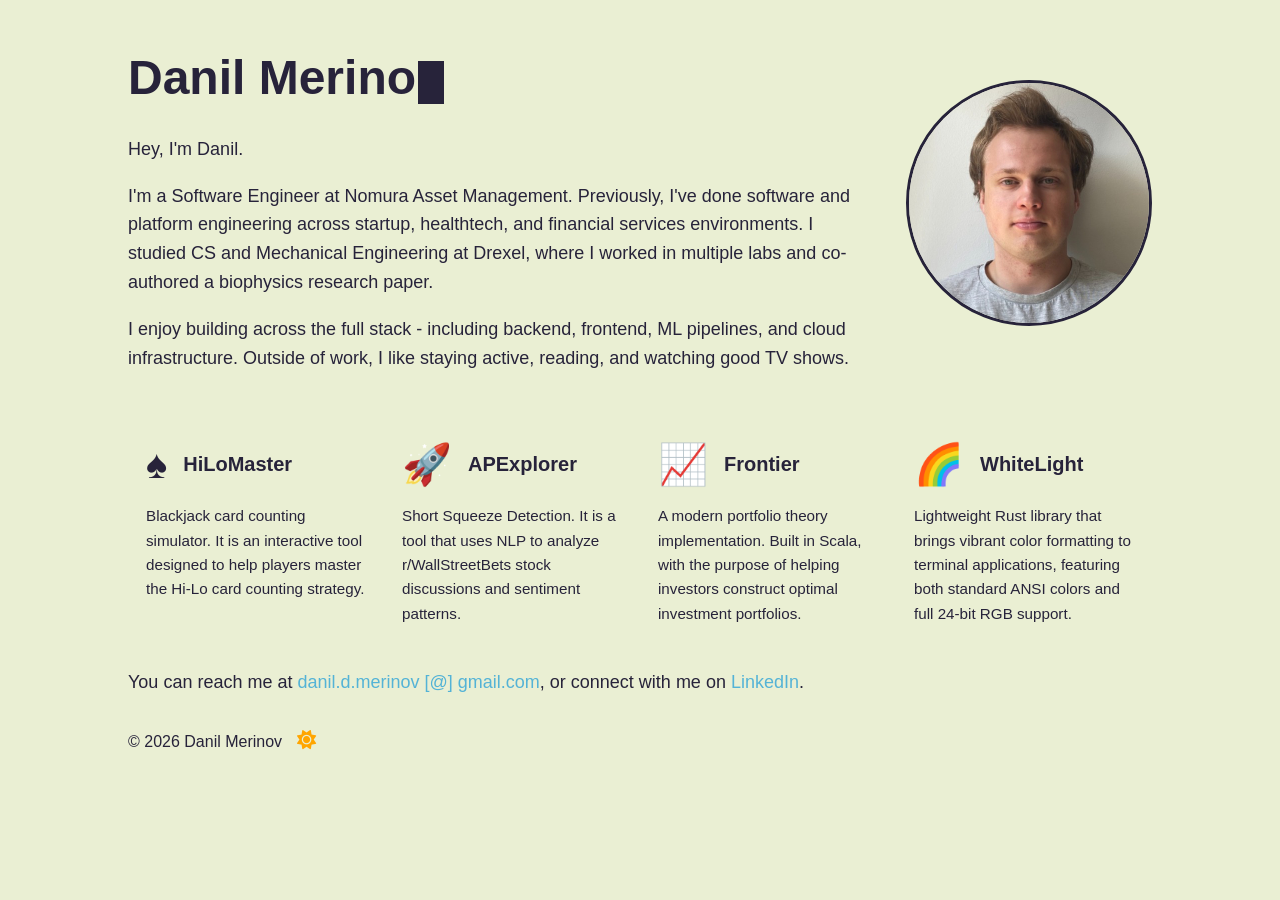
<file: index.html>
<!DOCTYPE html>
<html lang="en">

<head>
  <meta charset="UTF-8">
  <meta name="viewport" content="width=device-width, initial-scale=1.0">
  <title>Danil Merinov</title>
  <link rel="stylesheet" href="styles.css">
  <link rel="stylesheet" href="https://cdnjs.cloudflare.com/ajax/libs/font-awesome/6.0.0-beta3/css/all.min.css">
</head>

<body>
  <script>
    (function () {
      var saved = localStorage.getItem('theme');
      if (saved === 'dark-theme' || (saved === null && window.matchMedia('(prefers-color-scheme: dark)').matches)) {
        document.body.classList.add('dark-theme');
      }
    })();
  </script>
  <div class="container">
    
    <header>
      <div class="header-content">
        <div class="header-text">
          <h3 aria-label="Danil Merinov"><span id="header-typewriter" aria-hidden="true">Danil Merinov</span></h3>
          <div class="bio">
            <p>Hey, I'm Danil.</p>
            <p>I'm a Software Engineer at Nomura Asset Management. Previously, I've done software and platform engineering across startup, healthtech, and financial services environments. I studied CS and Mechanical Engineering at Drexel, where I worked in multiple labs and co-authored a biophysics research paper.</p>
            <p>I enjoy building across the full stack - including backend, frontend, ML pipelines, and cloud infrastructure. Outside of work, I like staying active, reading, and watching good TV shows.</p>
          </div>
        </div>
        <div class="header-photo">
          <img src="assets/photo.jpg" alt="Danil Merinov">
        </div>
      </div>
    </header>


    <section id="projects">
      <div class="projects-grid">
        <div class="project">
          <a href="https://blackjack-card-counter-seven.vercel.app/" target="_blank">
            <div class="project-header">
              <span class="emoji">♠️</span>
              <h3>HiLoMaster</h3>
            </div>
            <p>Blackjack card counting simulator.
            It is an interactive tool designed to help players master the Hi-Lo card counting strategy.</p>
          </a>
        </div>
        <div class="project">
          <a href="https://github.com/dan1lm/APExplorer" target="_blank">
            <div class="project-header">
              <span class="emoji">🚀</span>
              <h3>APExplorer</h3>
            </div>
            <p>Short Squeeze Detection.
            It is a tool that uses NLP to analyze r/WallStreetBets stock discussions and sentiment patterns.</p>
          </a>
        </div>
        <div class="project">
          <a href="https://github.com/dan1lm/portfolio-optimization" target="_blank">
            <div class="project-header">
              <span class="emoji">📈</span>
              <h3>Frontier</h3>
            </div>
            <p>A modern portfolio theory implementation.
            Built in Scala, with the purpose of helping investors construct optimal investment portfolios.</p>
          </a>
        </div>
        <div class="project">
          <a href="https://github.com/dan1lm/whitelight" target="_blank">
            <div class="project-header">
              <span class="emoji">🌈</span>
              <h3>WhiteLight</h3>
            </div>
            <p>Lightweight Rust library that brings vibrant color formatting to terminal applications, featuring both standard ANSI colors and full 24-bit RGB support.</p>
          </a>
        </div>




      </div>
    </section>

    <section id="contact">
      <p>
        You can reach me at <a href="mailto:danil.d.merinov@gmail.com">danil.d.merinov [@] gmail.com</a>, or 
        connect with me on <a href="https://www.linkedin.com/in/danil-merinov/" target="_blank">LinkedIn</a>. 
      </p>
    </section>

    <footer>
      <p>&copy; 2026 Danil Merinov</p>
      <button id="theme-toggle" aria-label="Toggle dark mode">
        <i class="fas fa-sun"></i>
      </button>
    </footer>



  </div>
<script src="script.js"></script>
</body>
</html>
</file>
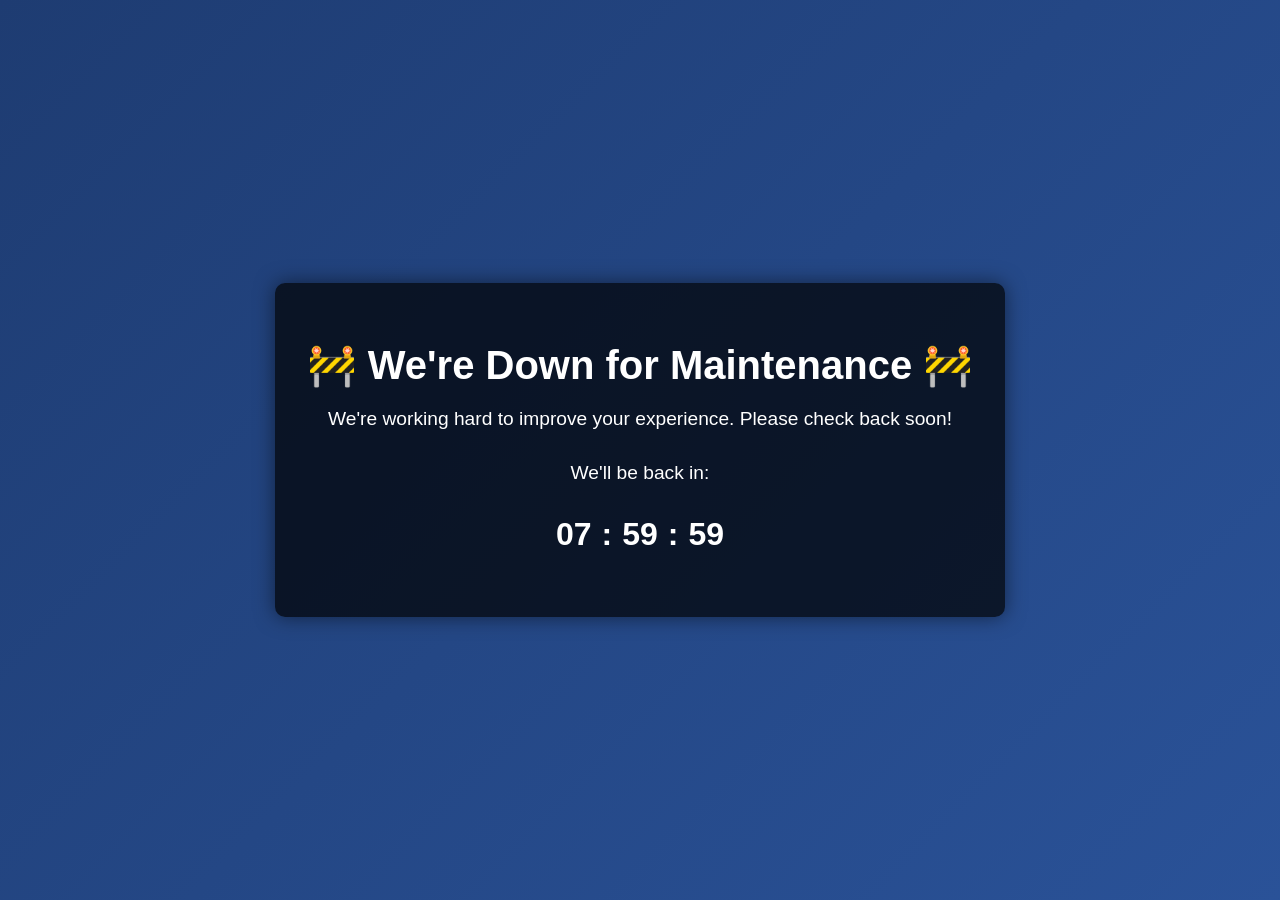
<file: maintenance/maintenance.html>
<!DOCTYPE html>
<html lang="en">
<head>
  <meta charset="UTF-8">
  <meta name="viewport" content="width=device-width, initial-scale=1.0">
  <title>Maintenance Mode</title>
  <link rel="stylesheet" href="styles.css">
</head>
<body>
  <div class="maintenance-container">
    <h1>🚧 We're Down for Maintenance 🚧</h1>
    <p>We're working hard to improve your experience. Please check back soon!</p>
    <div class="countdown">
      <p>We'll be back in:</p>
      <div id="timer">
        <span id="hours">00</span>:
        <span id="minutes">00</span>:
        <span id="seconds">00</span>
      </div>
    </div>
    <!-- <div class="social-links">
      <a href="#" target="_blank">Twitter</a>
      <a href="#" target="_blank">Instagram</a>
      <a href="#" target="_blank">Email</a>
    </div> -->
  </div>
  <script src="script.js"></script>
</body>
</html>
</file>
<file: styles.css>
/* General Styles */
body {
  font-family: -apple-system, BlinkMacSystemFont, sans-serif;
  line-height: 1.6;
  margin: 0;
  padding: 0;
  background-color: #EAEFD3;
  color: #27233A;
}

.container {
  max-width: 1200px; 
  margin: 0 auto; 
  padding: 0 10%; 
}

/* Header */
header {
  padding: 1rem 0;
  text-align: left;
}

.header-content {
  display: flex;
  align-items: stretch;
  gap: 2rem;
  justify-content: space-between;
}

.header-text {
  flex: 1 1 auto;
  min-width: 0;
}

header h3 {
  font-size: 3rem;
  margin-top: 0.5em;
  margin-bottom: 0.25rem;
}

.vim-cursor {
  display: inline-block;
  width: 0.55em;
  height: 0.9em;
  margin-left: 2px;
  vertical-align: text-bottom;
  background-color: #27233A;
}

body.dark-theme .vim-cursor {
  background-color: #E5E5CB;
}

.vim-cursor--blinking {
  animation: vim-cursor-blink 1s steps(1, jump-none) infinite;
}

@keyframes vim-cursor-blink {
  0%, 50% {
    opacity: 1;
  }
  50.01%, 100% {
    opacity: 0;
  }
}

header .bio {
  font-size: 1.125rem;
  color: #27233A;
}

.header-photo {
  flex: 0 0 auto;
  display: flex;
  align-items: center;
  justify-content: flex-end;
}

.header-photo img {
  width: clamp(160px, 20vw, 240px);
  height: auto;
  aspect-ratio: 1;
  border-radius: 50%;
  object-fit: cover;
  border: 3px solid #27233A;
}

body.dark-theme .header-photo img {
  border-color: #E5E5CB;
}



/* Projects Section */
#projects {
  padding: 0.5rem 0;
}

.projects-grid {
  display: grid;
  grid-template-columns: repeat(4, 1fr);
}

@media (max-width: 1100px) {
  .projects-grid {
    grid-template-columns: repeat(2, 1fr);
  }
}

.project {
  display: flex;
  flex-direction: column;
  align-items: flex-start;
  text-align: left;
  background: none;
  border-radius: 8px;
  border: 2px solid transparent;
  padding: 0;
  margin-left: 0;
  position: relative;
  z-index: 1;
  box-sizing: border-box;
  transition: transform 0.3s ease, box-shadow 0.3s ease, border-color 0.3s ease, z-index 0.3s ease;
}

@media (hover: hover) {
  .project:hover {
    transform: scale(1.08);
    z-index: 2;
    box-shadow: 0 12px 30px rgba(0, 0, 0, 0.25);
    border-color: #27233A;
    background-color: #EAEFD3;
  }

  body.dark-theme .project:hover {
    border-color: #E5E5CB;
    background-color: #1A120B;
  }
}

.project a {
  display: flex;
  flex-direction: column;
  align-items: flex-start;
  text-decoration: none;
  color: inherit;
  padding: 1rem;
  border-radius: 8px;
  width: 100%;
  box-sizing: border-box;
}

.project-header {
  display: flex;
  align-items: center;
}

.project .emoji {
  font-size: 2.5rem;
  margin-right: 1rem;
  display: inline-block;
  margin-left: 0;
}

.project h3 {
  font-size: 1.25rem;
  margin: 0;
}

.project p {
  font-size: 0.95rem;
  color: #27233A;
  margin: 0.5rem 0 0;
  transition: color 0.3s ease;
}




/* Contact Section */
#contact {
  padding: 1rem 0;
  text-align: left;
}

#contact p {
  font-size: 1.125rem;
  color: #27233A;
  margin: 0;
}

#contact a {
  color: #54b3d6; 
  text-decoration: none; 
  transition: color 0.3s ease; 
}

#contact a:hover {
  color: #3a8bb0; 
}

/* Dark Theme Styles for Contact Section */
body.dark-theme #contact p {
  color: #EAEFD3; 
}

body.dark-theme #contact a {
  color: #54b3d6; 
}

body.dark-theme #contact a:hover {
  color: #3a8bb0; 
}



/* Footer */
footer {
  padding: 0.5rem 0;
  text-align: left;
  margin-top: 0.5rem;
  color: inherit;
}

footer p {
  margin: 0;
  display: inline-block;
}

#theme-toggle {
  background: none;
  border: none;
  cursor: pointer;
  padding: 0;
  margin-left: 10px;
  font-size: 1.2rem;
}

#theme-toggle .fa-sun {
  color: orange;
}

/* Dark Theme Styles */
body.dark-theme {
  background-color: #1A120B;
  color: #E5E5CB;
}

body.dark-theme #theme-toggle .fa-moon {
  color: white;
}

.dark-theme header .bio {
  color: #E5E5CB;
}

.dark-theme .project p {
  color: #E5E5CB;
}

.dark-theme .emoji {
  filter: brightness(0.8);
}


#theme-toggle:hover {
  opacity: 0.8; 
  transform: scale(1.1);
  transition: all 0.3s ease;
}



/* Media Queries */
@media (max-width: 768px) {
  .container {
    padding: 0 1.25rem;
  }

  .header-content {
    flex-direction: row;
    flex-wrap: wrap;
    gap: 1rem;
    align-items: center;
  }

  .header-text {
    flex: 1;
    max-width: 100%;
    display: contents;
  }

  header h3 {
    font-size: clamp(1.5rem, 6.5vw, 2rem);
    line-height: 1.2;
    margin: 0;
    flex: 1;
    min-width: 0;
    order: 1;
  }

  #header-typewriter {
    white-space: nowrap;
  }

  .header-photo {
    order: 2;
    flex: 0 0 auto;
  }

  .header-photo img {
    width: 72px;
    height: 72px;
    margin-left: 0;
    margin-top: 0;
  }

  header .bio {
    font-size: 0.95rem;
    order: 3;
    width: 100%;
    margin-top: 0.5rem;
  }

  header .bio p:first-child {
    margin-top: 0;
  }

  .projects-grid {
    grid-template-columns: repeat(2, 1fr);
    margin: 0 -1rem;
  }

  .project h3 {
    font-size: 1.1rem;
  }

  .project p {
    font-size: 0.85rem;
  }

  #contact p {
    font-size: 0.95rem;
  }
}

@media (max-width: 480px) {
  .projects-grid {
    grid-template-columns: 1fr;
  }
}
</file>
<file: maintenance/styles.css>
/* General Styles */
body {
    margin: 0;
    padding: 0;
    font-family: 'Arial', sans-serif;
    background: linear-gradient(135deg, #1e3c72, #2a5298);
    color: #fff;
    display: flex;
    justify-content: center;
    align-items: center;
    height: 100vh;
    text-align: center;
  }
  
  .maintenance-container {
    background: rgba(0, 0, 0, 0.7);
    padding: 2rem;
    border-radius: 10px;
    box-shadow: 0 0 20px rgba(0, 0, 0, 0.5);
  }
  
  h1 {
    font-size: 2.5rem;
    margin-bottom: 1rem;
  }
  
  p {
    font-size: 1.2rem;
    margin-bottom: 2rem;
  }
  
  .countdown {
    margin-bottom: 2rem;
  }
  
  #timer {
    font-size: 2rem;
    font-weight: bold;
    display: flex;
    justify-content: center;
    gap: 10px;
  }
  
  .social-links {
    display: flex;
    justify-content: center;
    gap: 20px;
  }
  
  .social-links a {
    color: #fff;
    text-decoration: none;
    font-size: 1.1rem;
    transition: color 0.3s ease;
  }
  
  .social-links a:hover {
    color: #00bcd4;
  }
</file>
